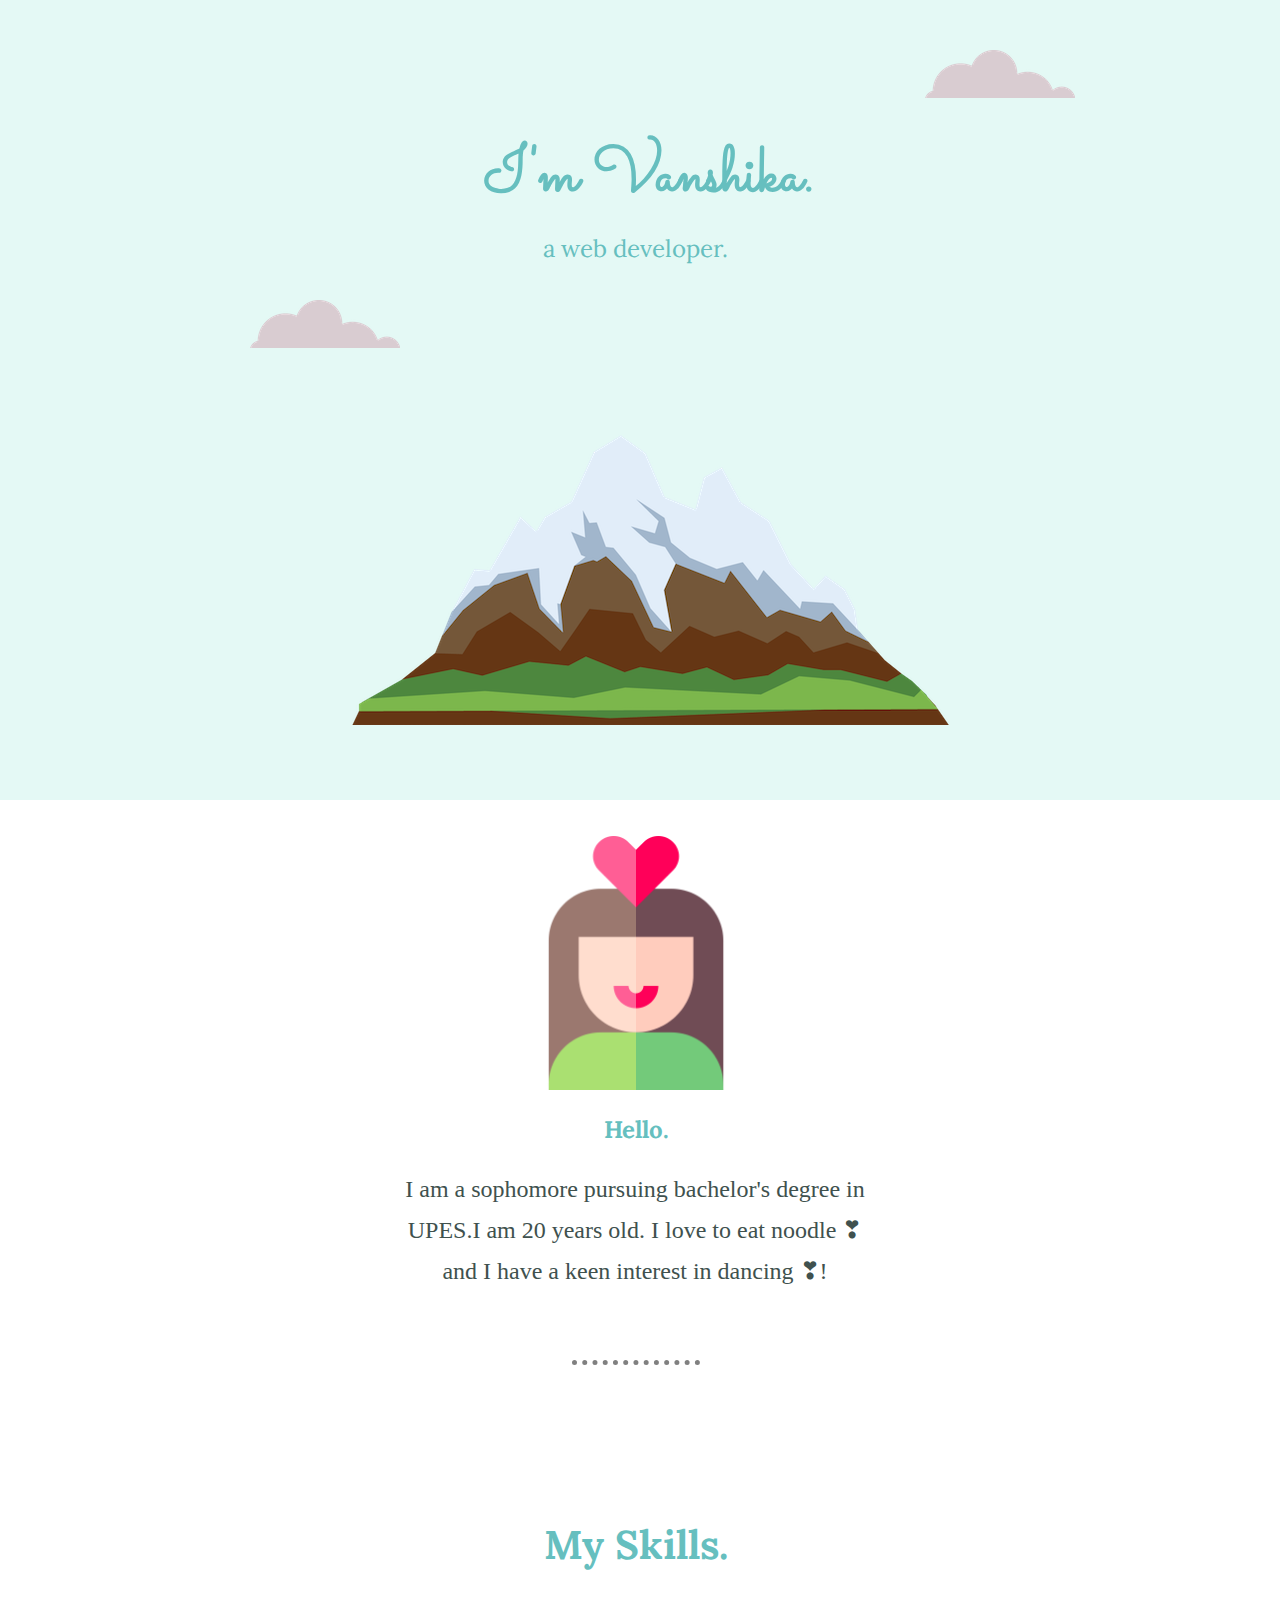
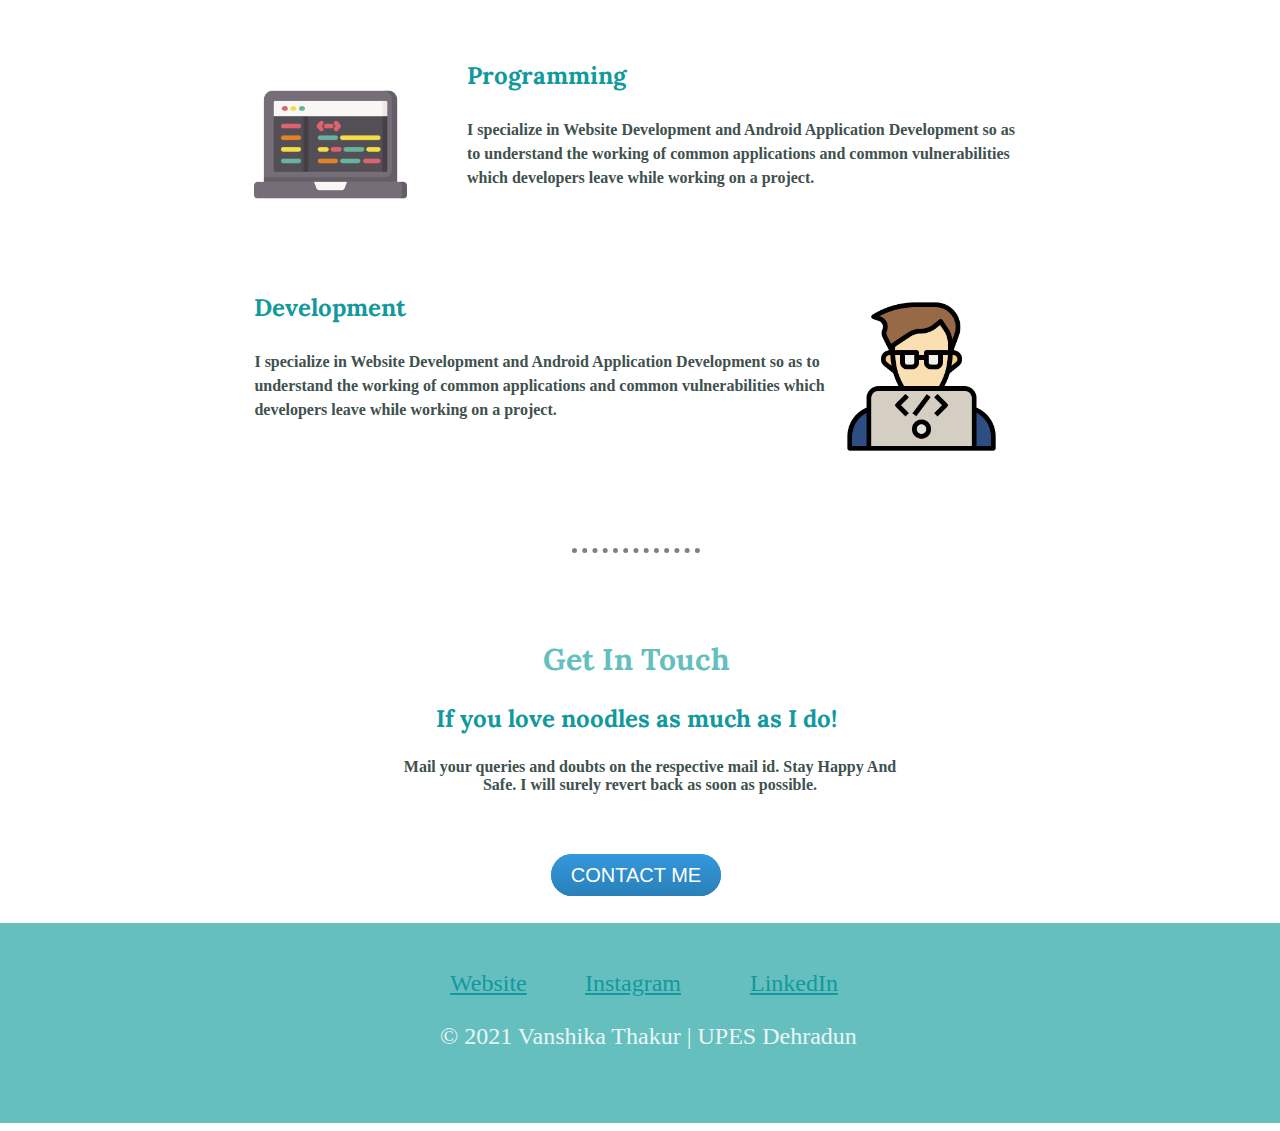
<file: index.html>
<!DOCTYPE html>
<html lang="en" dir="ltr">

<head>
  <meta charset="utf-8">
  <title>Vanshika Thakur</title>
   <link rel="stylesheet" href="styles.css">
  <link rel="icon" href="favicon.ico">
  <link rel="preconnect" href="https://fonts.gstatic.com">
  <link href="https://fonts.googleapis.com/css2?family=Alegreya&family=Courgette&family=Dancing+Script&family=Lobster&display=swap" rel="stylesheet">
  <link rel="preconnect" href="https://fonts.gstatic.com">
  <link href="https://fonts.googleapis.com/css2?family=Lora:ital@1&display=swap" rel="stylesheet">
  <link rel="preconnect" href="https://fonts.gstatic.com">

  <link href="https://fonts.googleapis.com/css2?family=Dancing+Script:wght@700&family=Sacramento&display=swap" rel="stylesheet">
  <link rel="preconnect" href="https://fonts.gstatic.com">
  <link href="https://fonts.googleapis.com/css2?family=Amiri&family=Caveat&family=Merienda&display=swap" rel="stylesheet">
</head>

<body>
  <div class="topcontainer">
    <img class="top-cloud" src="cloud.png" alt="cloud-img">
    <h1>I'm Vanshika.</h1>
    <p class="para1">a web developer.</p>
    <img class="bottom-cloud" src="cloud.png" alt="cloud-img">
    <img class="mountain" src="mountain.png" alt="mountain-img">
  </div>
  <br><br>
  <div class="middlecontainer">
    <div class="profile">
      <img class="profileimg" src="profile.png" alt="profile image" width=20% height=20%>
      <h2>Hello.</h2>
      <p class="paragraph">I am a sophomore pursuing bachelor's degree in UPES.I am 20 years old. I love to eat noodle ❣ and I have a keen interest in dancing ❣!</p>
    </div>
    <br><br>
    <hr>
    <div class="skills">
      <div class="skill-row">
        <h2 class="myskill">My Skills.</h2>

        <img class="program" src="programing.png" alt="" width=20% height=20%>

        <h3>Programming </h3>
        <p class="para"> <strong>I specialize in Website Development and Android Application Development so as to understand the working of common applications and common vulnerabilities which developers leave while working on a project.
        </p></strong>
      </div>

      <div class="skill-row">

        <img class="develop" src="devlop.png" alt="" width=20% height=10%>
        <h3>Development</h3>

        <p class="para"> <strong>I specialize in Website Development and Android Application Development so as to understand the working of common applications and common vulnerabilities which developers leave while working on a project.
        </p></strong>
      </div>
    </div>
    <br>
    <hr>
    <br><br><br>
    <div class="contactme">
      <h2 class="getintouch">Get In Touch</h2>
      <h3>If you love noodles as much as I do!</h3>
      <p class="gettouch"><strong>Mail your queries and doubts on the respective mail id. Stay Happy And Safe. I will surely revert back as soon as possible.</strong></p>

      <br><br><br>



    </div>
  </div>
  <a class="btn" href="mailto:vanshikathakur1203@gmail.com">CONTACT ME</a>
  <br><br><br>


  <div class="bottomcontainer">
    <a class="footer-link" href="https://www.linkedin.com/in/vanshika-singh-1211821b3/">LinkedIn</a>
    <a class="web" href="https://vanshikathakur1203.wixsite.com/vanshika12">Website</a>
    <a class="insta" href="https://vanshikathakur1203.wixsite.com/vanshika12">Instagram</a>
    <p class="copyright">© 2021 Vanshika Thakur | UPES Dehradun</p>
  </div>




</body>

</html>
</file>
<file: styles.css>
body {
  margin-left: 0px;
  margin-top: 0px;
  text-align: center;
}

h1 {
  font-family: 'Sacramento', cursive;
  font-size: 4rem;
  margin-bottom: 0;
  color: #66BFBF;
  line-height: 1;
  margin-right: 100px;

}

h2 {
  font-family: 'Lora', serif;
  color: #66BFBF;
}

.paragraph {

  color: #40514E;
  font-size: 1.5rem;
font-weight: normal;
  width:490px;
  text-align:center;
  margin-left: 390px;
  line-height: 1.7;
}

h3 {
  font-family: 'Lora', serif;
  color: #11999E;
  font-size: 1.5rem;
}

.topcontainer {
  background-color: #E4F9F5;
  height: 800px;
  width: 1400px;
}

.middlecontainer {}

.bottomcontainer {

  height:200px;
  width:1400px;
  background-color:#66BFBF;
}

.bottom-cloud {
  position: absolute;
  left: 250px;
  top: 300px;
}

.top-cloud {
  margin-left: 600px;
  margin-top: 50px;
}
.mountain{
  margin-right: 100px;
    margin-top: 80px;
}


.skill-row
{
  width:60%;
margin : 100px auto 100px auto;
text-align:left;
line-height: 1.5;

}
.myskill
{
text-align: center;
  font-size:40px;
    line-height: 4;
    bottom: 0px;
    margin-top: auto;
}
.program
{
  float:left;
  margin: 10px 60px auto auto;
}
.develop{
  float:right;
  margin: 10px 20px auto auto;
}
hr
{
  border-style:none;
border-top:dotted;
border-color: grey;
border-width: 5px;
width:10%;

}
.para {
  <!--font-family: 'Merienda', cursive; -->
  font-size: 1.5rem;
color: #40514E;
  font-weight: normal;
}
.para1
{
  font-family: 'Lora', serif;
  font-size: 1.5rem;
  color: #66BFBF;
  font-weight: normal;
  margin-right: 170px;
  margin-left: 40px;

}
.getintouch
{
  font-size: 30px;
}
.gettouch{
  text-align: :center;
  width : 500px;
  margin-left:400px;
  color: #40514E;
}
.footer-link{
color:#11999E;
position: absolute;
font-size: 1.5rem;
top: 2570px;
left:750px;

}
.footer-link:hover{
  color:#40514E;
}
.web{
  color:#11999E;
  text-align: center;
position: absolute;
font-size: 1.5rem;
margin-right:70px;
left:450px;
top: 2570px;


}
.web:hover{
  color:#40514E;
}

.insta:hover
{
  color:#40514E;
}
.insta{
    color:#11999E;
    position: absolute;
    font-size: 1.5rem;
    top: 2570px;
    left:585px;
}
.copyright
{
  color:#EAF6F6;
  position: absolute;
  margin-left:440px;
  margin-top: 100px;
    font-size: 1.5rem;
}
.btn {
  background: #3498db;
  background-image: -webkit-linear-gradient(top, #3498db, #2980b9);
  background-image: -moz-linear-gradient(top, #3498db, #2980b9);
  background-image: -ms-linear-gradient(top, #3498db, #2980b9);
  background-image: -o-linear-gradient(top, #3498db, #2980b9);
  background-image: linear-gradient(to bottom, #3498db, #2980b9);
  -webkit-border-radius: 28;
  -moz-border-radius: 28;
  border-radius: 28px;
  font-family: Arial;
  color: #ffffff;
  font-size: 20px;
  padding: 10px 20px 10px 20px;
  text-decoration: none;
}

.btn:hover {
  background: #3cb0fd;
  background-image: -webkit-linear-gradient(top, #3cb0fd, #3498db);
  background-image: -moz-linear-gradient(top, #3cb0fd, #3498db);
  background-image: -ms-linear-gradient(top, #3cb0fd, #3498db);
  background-image: -o-linear-gradient(top, #3cb0fd, #3498db);
  background-image: linear-gradient(to bottom, #3cb0fd, #3498db);
  text-decoration: none;
}
</file>
